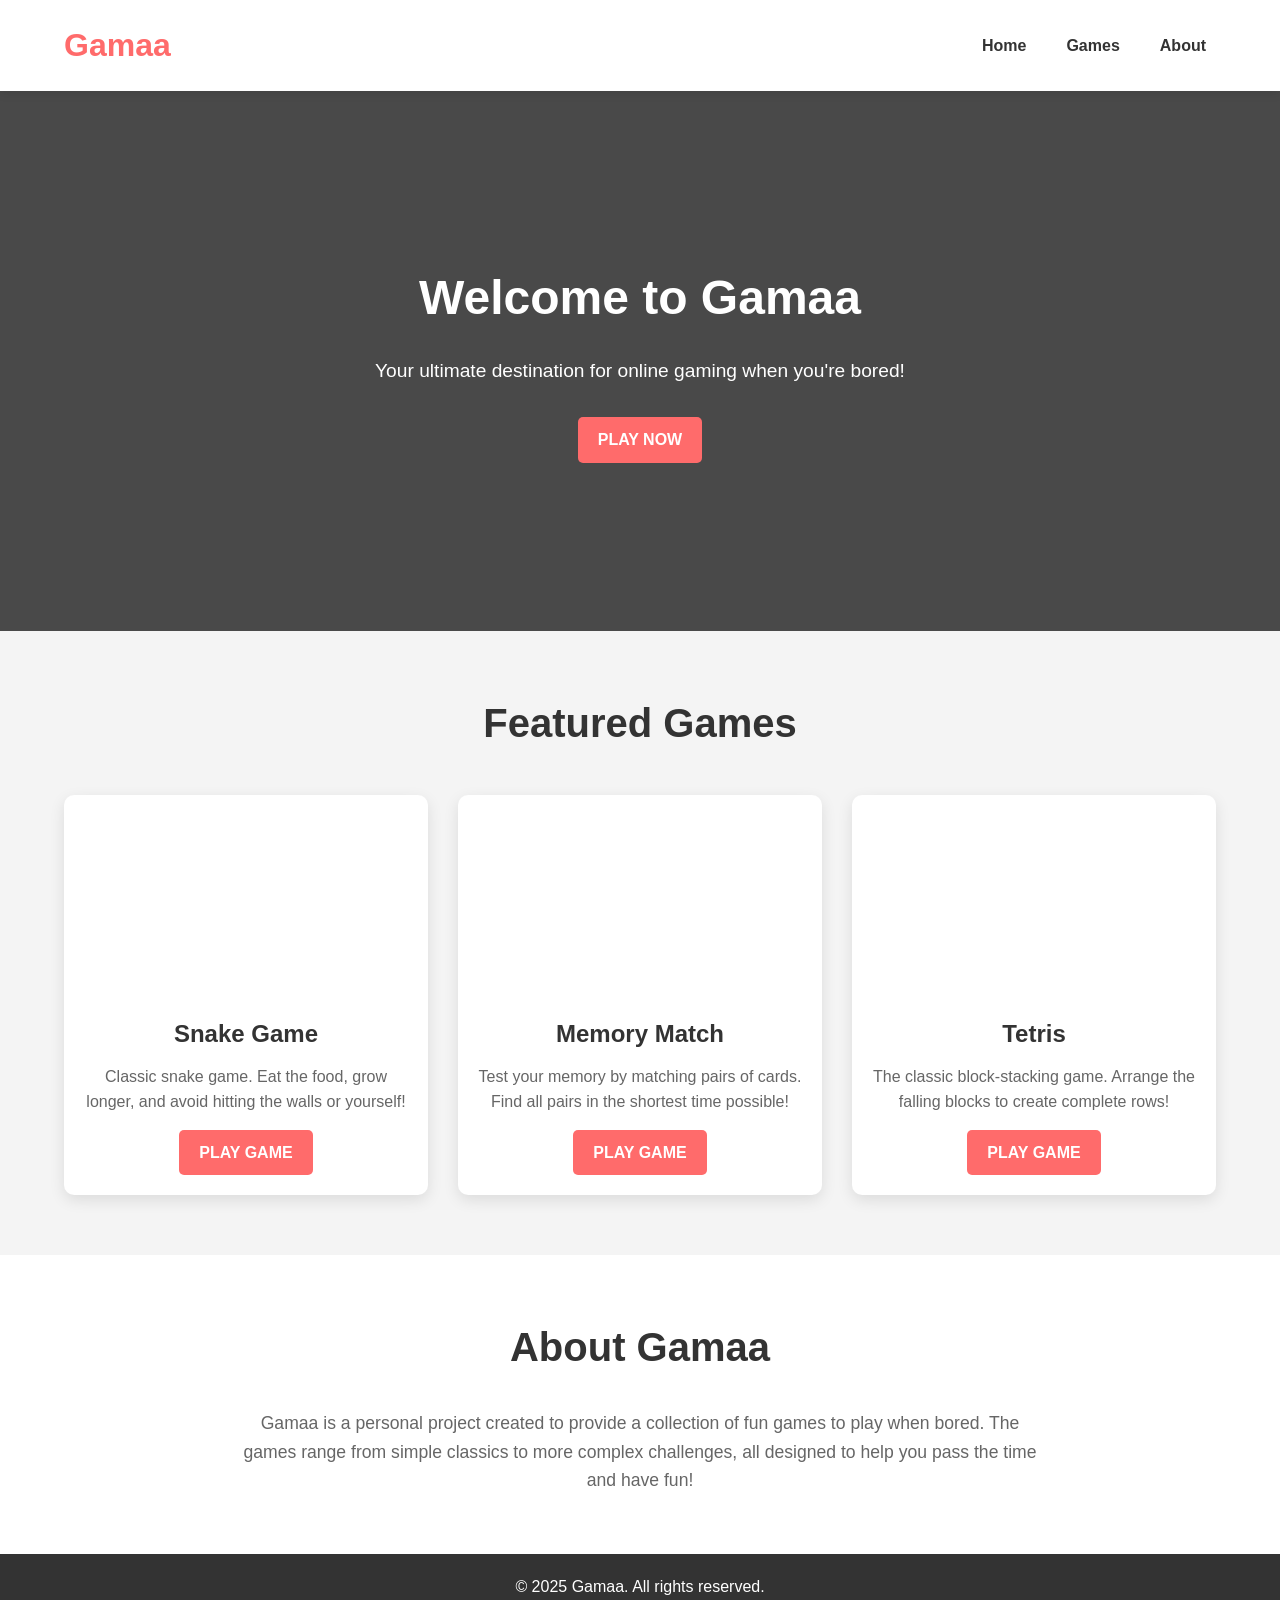
<file: index.html>
<!DOCTYPE html>
<html lang="en">
<head>
    <meta charset="UTF-8">
    <meta name="viewport" content="width=device-width, initial-scale=1.0">
    <title>Gamaa - Your Gaming Hub</title>
    <link rel="stylesheet" href="css/style.css">
    <link rel="stylesheet" href="https://cdnjs.cloudflare.com/ajax/libs/font-awesome/6.4.0/css/all.min.css">
</head>
<body>
    <header>
        <div class="logo">
            <h1>Gamaa</h1>
        </div>
        <nav>
            <ul>
                <li><a href="#" class="active">Home</a></li>
                <li><a href="#games">Games</a></li>
                <li><a href="#about">About</a></li>
            </ul>
        </nav>
    </header>

    <section class="hero">
        <div class="hero-content">
            <h2>Welcome to Gamaa</h2>
            <p>Your ultimate destination for online gaming when you're bored!</p>
            <a href="#games" class="btn">Play Now</a>
        </div>
    </section>

    <section id="games" class="games-section">
        <h2>Featured Games</h2>
        <div class="games-grid">
            <!-- Game cards will be dynamically added with JavaScript -->
        </div>
    </section>

    <section id="about" class="about-section">
        <h2>About Gamaa</h2>
        <p>Gamaa is a personal project created to provide a collection of fun games to play when bored. The games range from simple classics to more complex challenges, all designed to help you pass the time and have fun!</p>
    </section>

    <footer>
        <p>&copy; 2025 Gamaa. All rights reserved.</p>
    </footer>

    <script src="js/games.js"></script>
    <script src="js/main.js"></script>
</body>
</html>
</file>
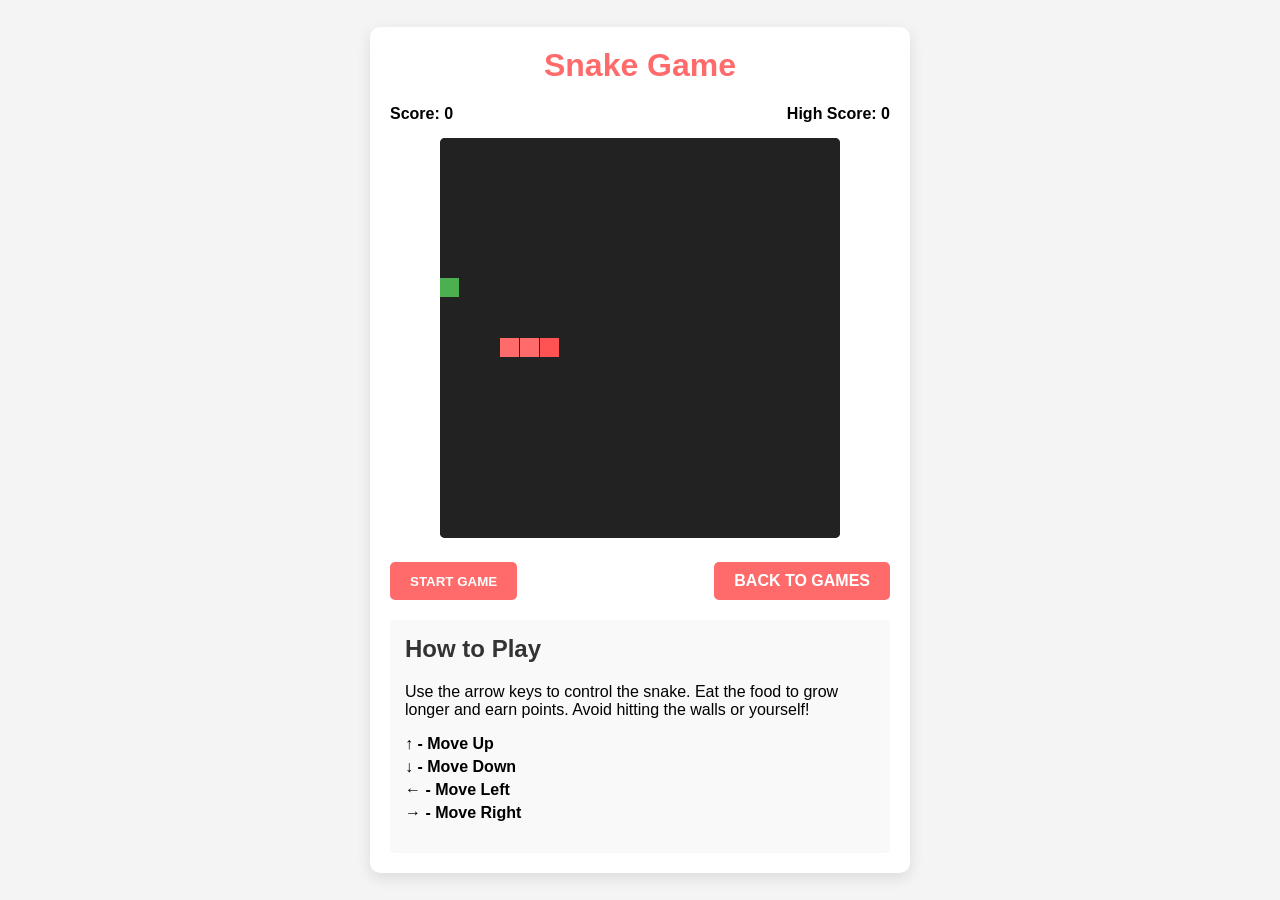
<file: games/snake/index.html>
<!DOCTYPE html>
<html lang="en">
<head>
    <meta charset="UTF-8">
    <meta name="viewport" content="width=device-width, initial-scale=1.0">
    <title>Snake Game - Gamaa</title>
    <link rel="stylesheet" href="style.css">
</head>
<body>
    <div class="game-container">
        <h1>Snake Game</h1>
        <div class="game-info">
            <div class="score">Score: <span id="score">0</span></div>
            <div class="high-score">High Score: <span id="highScore">0</span></div>
        </div>
        <canvas id="gameCanvas" width="400" height="400"></canvas>
        <div class="controls">
            <button id="startBtn">Start Game</button>
            <a href="../../index.html" class="back-btn">Back to Games</a>
        </div>
        <div class="instructions">
            <h2>How to Play</h2>
            <p>Use the arrow keys to control the snake. Eat the food to grow longer and earn points. Avoid hitting the walls or yourself!</p>
            <ul>
                <li>↑ - Move Up</li>
                <li>↓ - Move Down</li>
                <li>← - Move Left</li>
                <li>→ - Move Right</li>
            </ul>
        </div>
    </div>
    <script src="snake.js"></script>
</body>
</html>
</file>
<file: css/style.css>
/* Reset and base styles */
* {
    margin: 0;
    padding: 0;
    box-sizing: border-box;
}

body {
    font-family: 'Segoe UI', Tahoma, Geneva, Verdana, sans-serif;
    line-height: 1.6;
    color: #333;
    background-color: #f4f4f4;
}

a {
    text-decoration: none;
    color: #333;
}

ul {
    list-style: none;
}

.btn {
    display: inline-block;
    background: #ff6b6b;
    color: #fff;
    padding: 10px 20px;
    border-radius: 5px;
    font-weight: bold;
    text-transform: uppercase;
    transition: background 0.3s ease;
}

.btn:hover {
    background: #ff5252;
}

/* Header styles */
header {
    background-color: #fff;
    box-shadow: 0 2px 10px rgba(0, 0, 0, 0.1);
    padding: 20px 5%;
    display: flex;
    justify-content: space-between;
    align-items: center;
    position: sticky;
    top: 0;
    z-index: 100;
}

.logo h1 {
    color: #ff6b6b;
    font-size: 2rem;
}

nav ul {
    display: flex;
}

nav ul li {
    margin-left: 20px;
}

nav ul li a {
    font-weight: 600;
    padding: 5px 10px;
    border-radius: 4px;
    transition: all 0.3s ease;
}

nav ul li a:hover, nav ul li a.active {
    background-color: #ff6b6b;
    color: #fff;
}

/* Hero section */
.hero {
    height: 60vh;
    background: linear-gradient(rgba(0, 0, 0, 0.7), rgba(0, 0, 0, 0.7)), url('../images/hero-bg.jpg');
    background-size: cover;
    background-position: center;
    color: #fff;
    display: flex;
    align-items: center;
    justify-content: center;
    text-align: center;
}

.hero-content {
    max-width: 800px;
    padding: 0 20px;
}

.hero-content h2 {
    font-size: 3rem;
    margin-bottom: 20px;
}

.hero-content p {
    font-size: 1.2rem;
    margin-bottom: 30px;
}

/* Games section */
.games-section {
    padding: 60px 5%;
    text-align: center;
}

.games-section h2 {
    font-size: 2.5rem;
    margin-bottom: 40px;
    color: #333;
}

.games-grid {
    display: grid;
    grid-template-columns: repeat(auto-fill, minmax(300px, 1fr));
    gap: 30px;
}

.game-card {
    background: #fff;
    border-radius: 10px;
    overflow: hidden;
    box-shadow: 0 5px 15px rgba(0, 0, 0, 0.1);
    transition: transform 0.3s ease, box-shadow 0.3s ease;
}

.game-card:hover {
    transform: translateY(-10px);
    box-shadow: 0 15px 30px rgba(0, 0, 0, 0.2);
}

.game-image {
    height: 200px;
    background-size: cover;
    background-position: center;
}

.game-info {
    padding: 20px;
}

.game-info h3 {
    margin-bottom: 10px;
    font-size: 1.5rem;
}

.game-info p {
    color: #666;
    margin-bottom: 15px;
}

/* About section */
.about-section {
    background-color: #fff;
    padding: 60px 5%;
    text-align: center;
}

.about-section h2 {
    font-size: 2.5rem;
    margin-bottom: 30px;
    color: #333;
}

.about-section p {
    max-width: 800px;
    margin: 0 auto;
    font-size: 1.1rem;
    color: #666;
}

/* Footer */
footer {
    background-color: #333;
    color: #fff;
    text-align: center;
    padding: 20px;
}

/* Responsive design */
@media (max-width: 768px) {
    header {
        flex-direction: column;
    }
    
    nav ul {
        margin-top: 20px;
    }
    
    .hero-content h2 {
        font-size: 2rem;
    }
    
    .games-grid {
        grid-template-columns: 1fr;
    }
}
</file>
<file: games/snake/style.css>
/* Snake Game Styles */
body {
    font-family: 'Segoe UI', Tahoma, Geneva, Verdana, sans-serif;
    background-color: #f4f4f4;
    margin: 0;
    padding: 0;
    display: flex;
    justify-content: center;
    align-items: center;
    min-height: 100vh;
}

.game-container {
    background-color: #fff;
    border-radius: 10px;
    box-shadow: 0 5px 15px rgba(0, 0, 0, 0.1);
    padding: 20px;
    text-align: center;
    max-width: 500px;
    width: 100%;
}

h1 {
    color: #ff6b6b;
    margin-top: 0;
}

.game-info {
    display: flex;
    justify-content: space-between;
    margin-bottom: 15px;
    font-weight: bold;
}

#gameCanvas {
    background-color: #222;
    border-radius: 5px;
    margin-bottom: 20px;
}

.controls {
    display: flex;
    justify-content: space-between;
    margin-bottom: 20px;
}

button, .back-btn {
    background-color: #ff6b6b;
    color: white;
    border: none;
    padding: 10px 20px;
    border-radius: 5px;
    cursor: pointer;
    font-weight: bold;
    text-transform: uppercase;
    transition: background-color 0.3s;
    text-decoration: none;
}

button:hover, .back-btn:hover {
    background-color: #ff5252;
}

.instructions {
    text-align: left;
    background-color: #f9f9f9;
    padding: 15px;
    border-radius: 5px;
}

.instructions h2 {
    margin-top: 0;
    color: #333;
}

.instructions ul {
    list-style-type: none;
    padding: 0;
}

.instructions li {
    margin-bottom: 5px;
    font-weight: bold;
}

@media (max-width: 520px) {
    .game-container {
        padding: 10px;
    }
    
    #gameCanvas {
        width: 100%;
        height: auto;
    }
}
</file>
